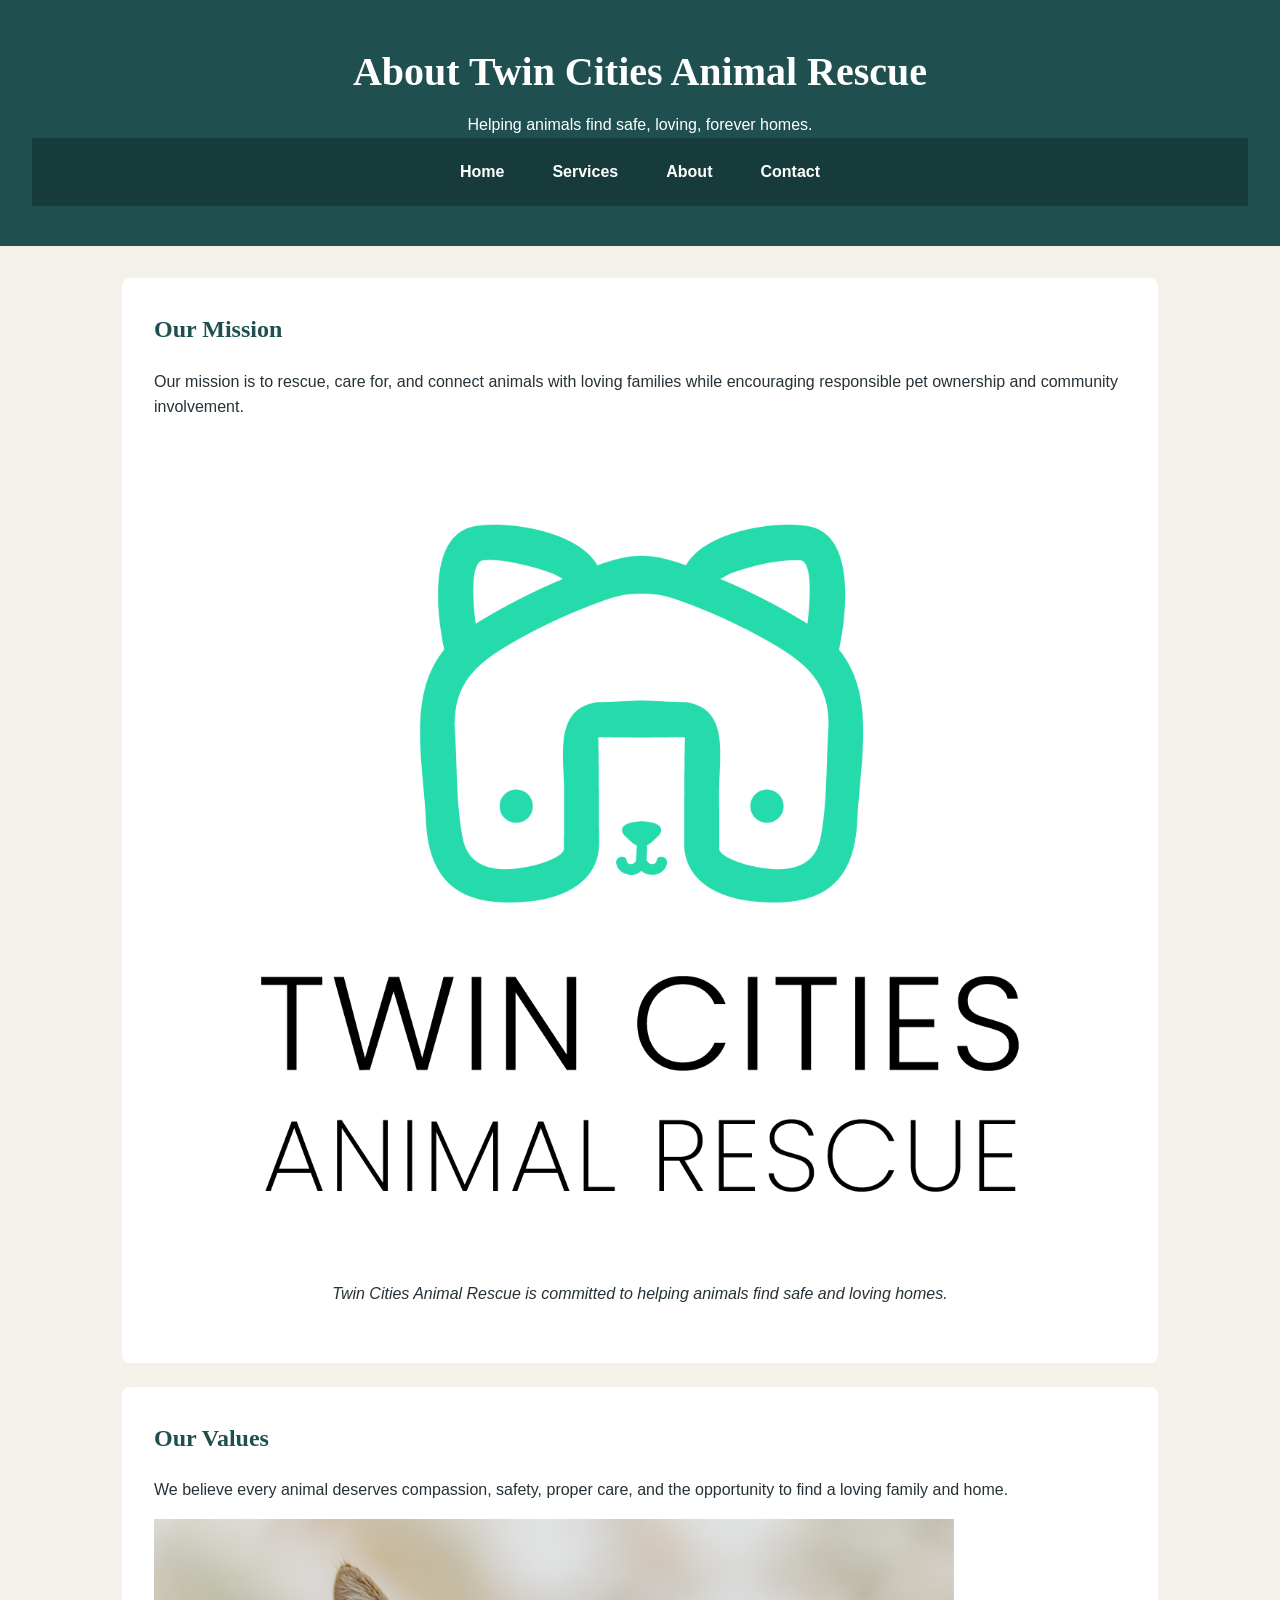
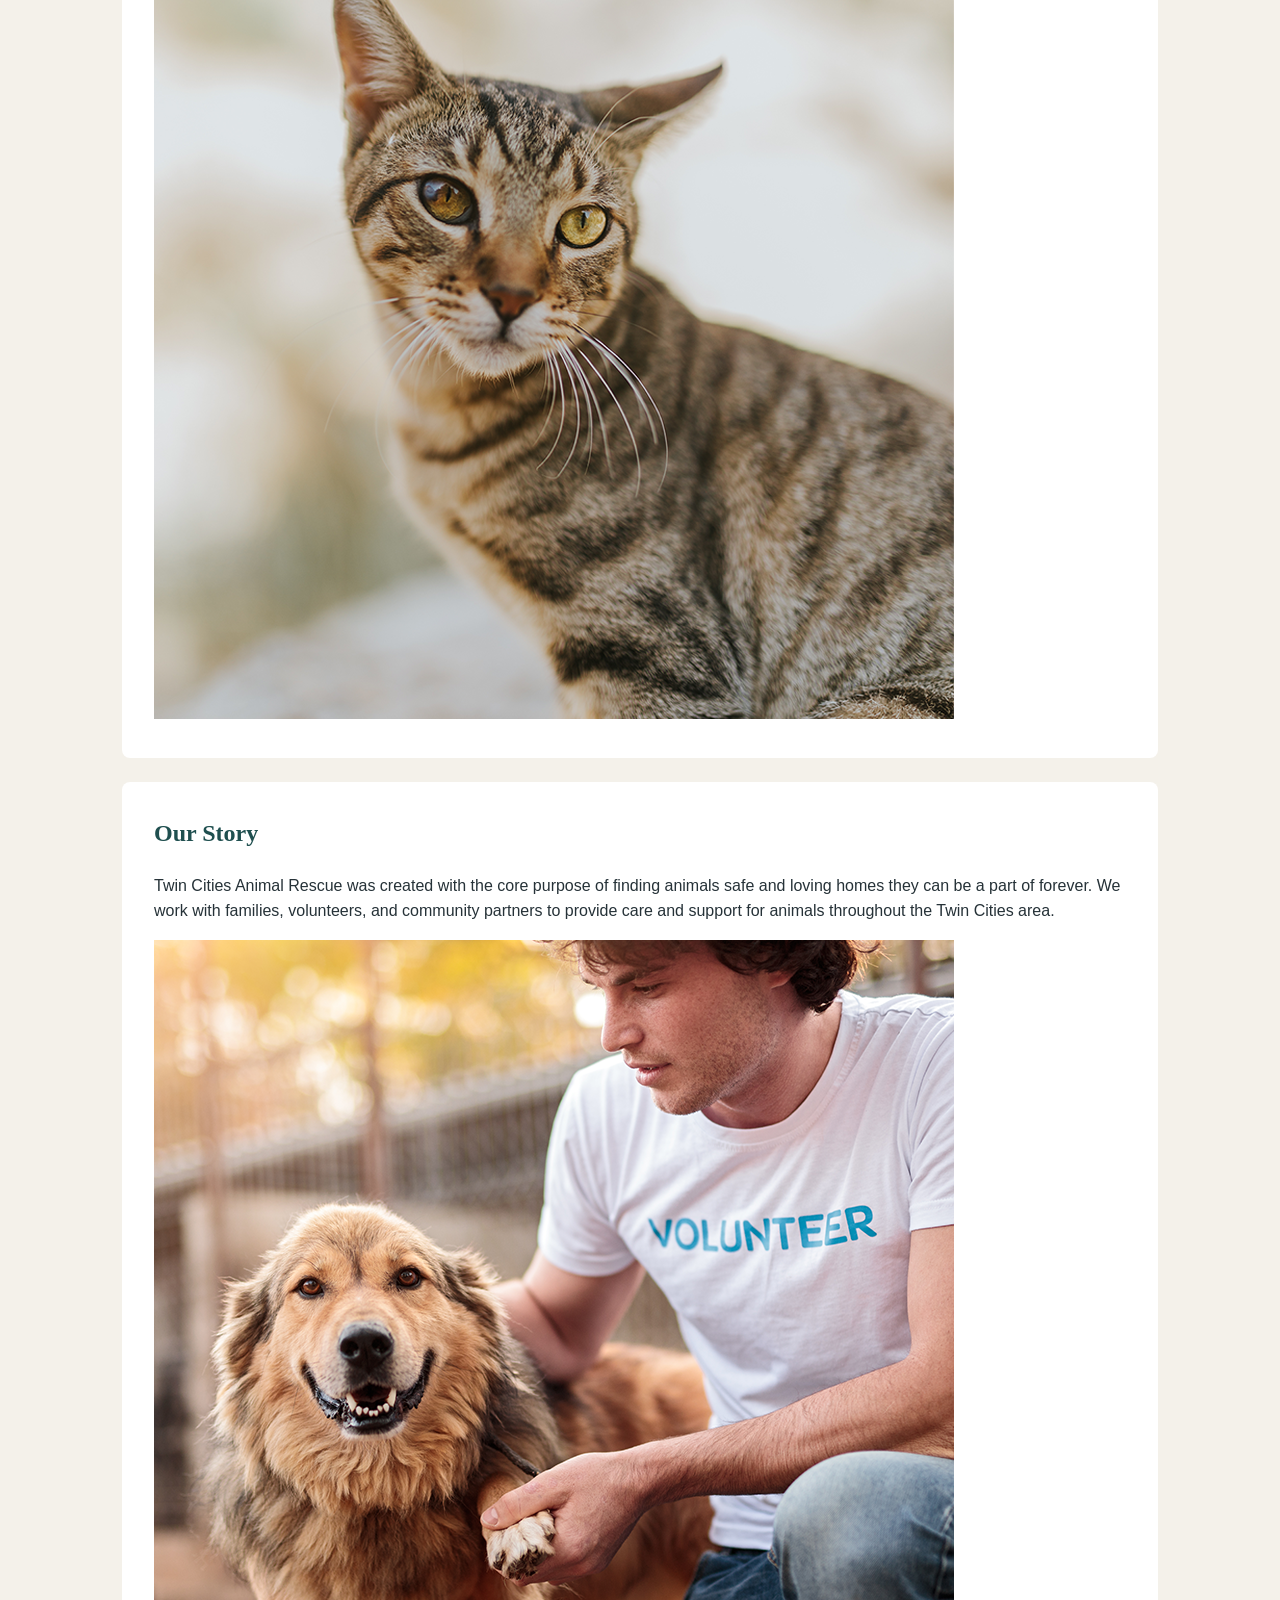
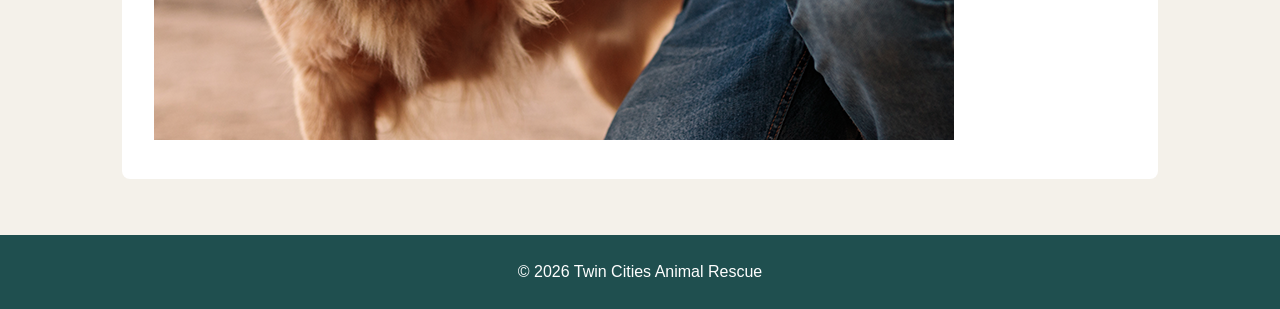
<file: about.html>
<!DOCTYPE html>
<html lang="en">
<head>
    <meta charset="UTF-8">
    <meta name="viewport" content="width=device-width, initial-scale=1.0">
    <title>About | Twin Cities Animal Rescue</title>
    <link rel="stylesheet" href="style.css">
</head>

<body>

    <header>
        <h1>About Twin Cities Animal Rescue</h1>
        <p>Helping animals find safe, loving, forever homes.</p>

        <nav aria-label="Main navigation">
            <ul>
                <li><a href="index.html">Home</a></li>
                <li><a href="services.html">Services</a></li>
                <li><a href="about.html" aria-current="page">About</a></li>
                <li><a href="contact.html">Contact</a></li>
            </ul>
        </nav>
    </header>

    <main>

        <section>
            <h2>Our Mission</h2>

            <p>
                Our mission is to rescue, care for, and connect animals with
                loving families while encouraging responsible pet ownership
                and community involvement.
            </p>

            <figure>
                <img
                    src="media/rescue-logo_c.png"
                    alt="Twin Cities Animal Rescue logo">
                <figcaption>
                    Twin Cities Animal Rescue is committed to helping animals
                    find safe and loving homes.
                </figcaption>
            </figure>
        </section>

        <section>
            <h2>Our Values</h2>

            <p>
                We believe every animal deserves compassion, safety, proper
                care, and the opportunity to find a loving family and home.
            </p>

            <img
                src="media/rescue-pet-spotlight_c.png"
                alt="Rescue pet receiving attention and care">
        </section>

        <section>
            <h2>Our Story</h2>

            <p>
                Twin Cities Animal Rescue was created with the core purpose
                of finding animals safe and loving homes they can be a part
                of forever. We work with families, volunteers, and community
                partners to provide care and support for animals throughout
                the Twin Cities area.
            </p>

            <img
                src="media/rescue-volunteer_c.png"
                alt="Volunteer supporting animals through rescue work">
        </section>

    </main>

    <footer>
        <p>&copy; 2026 Twin Cities Animal Rescue</p>
    </footer>

</body>
</html>
</file>
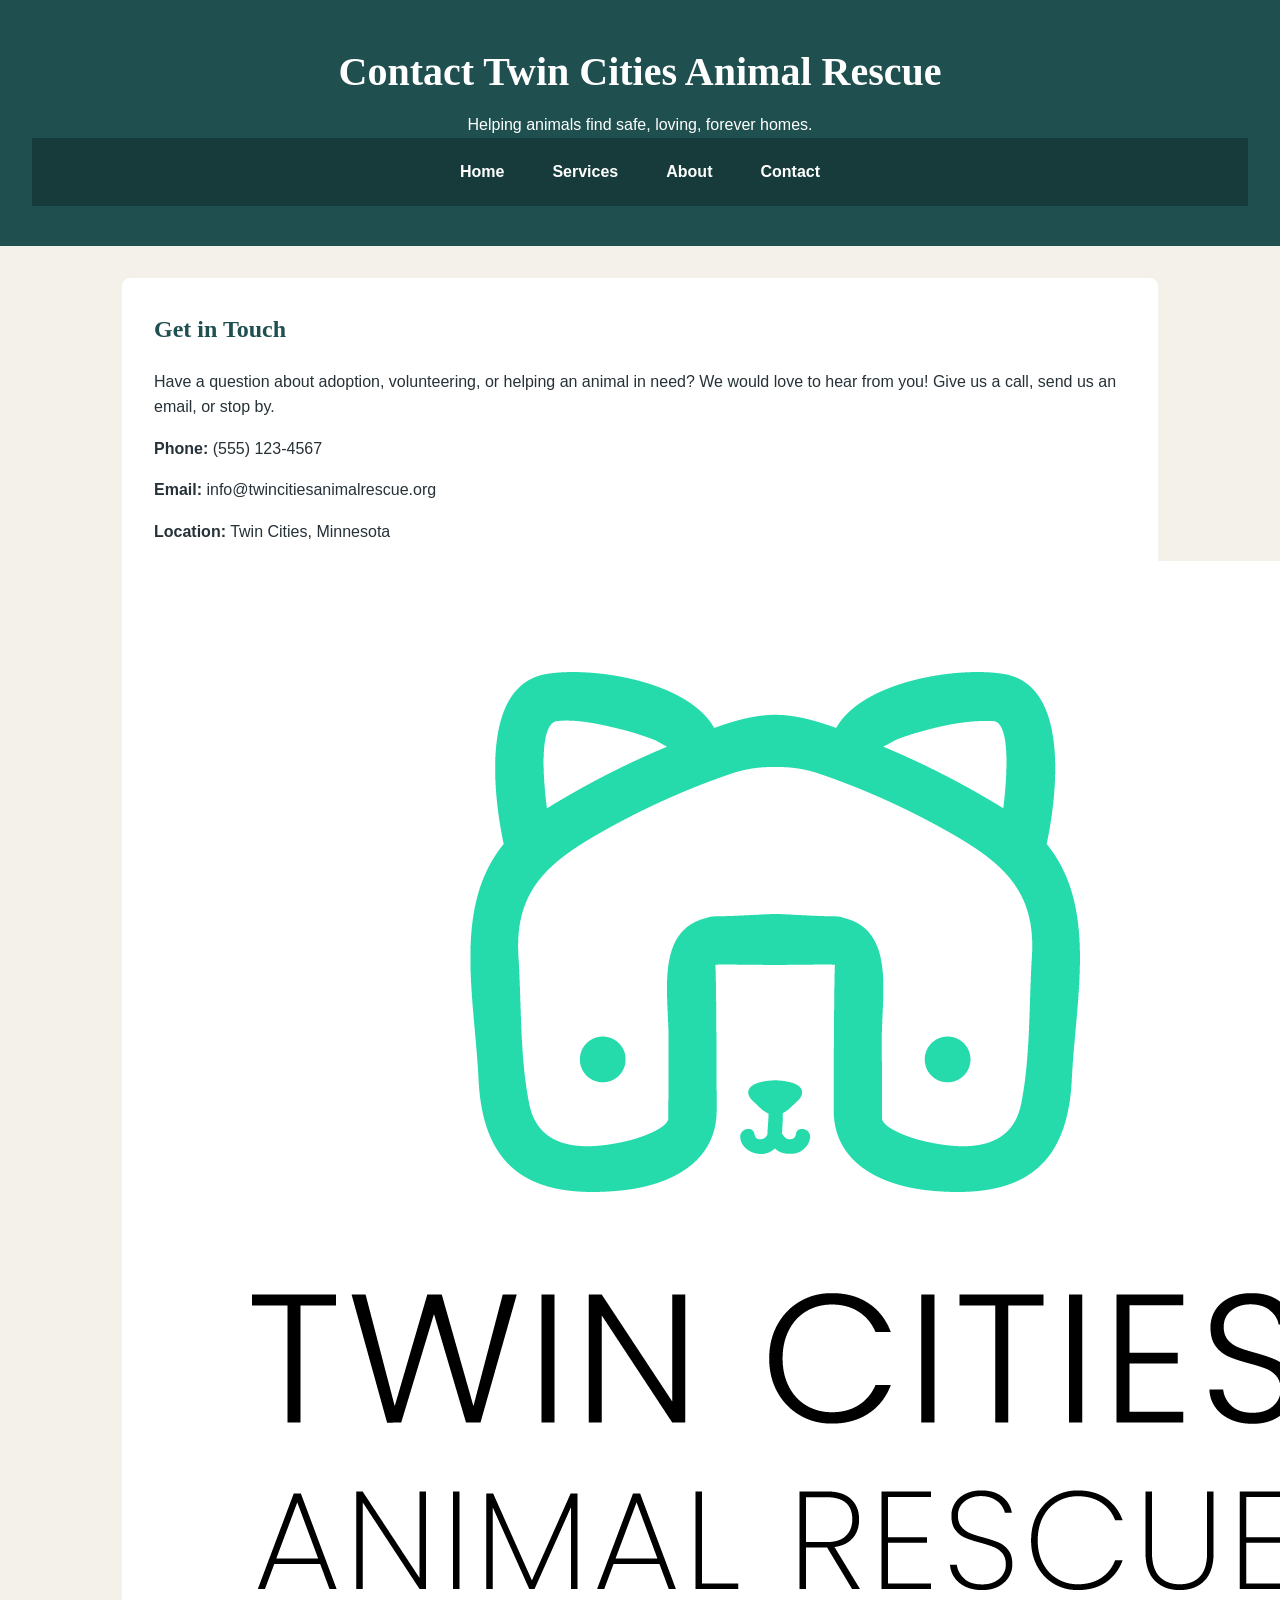
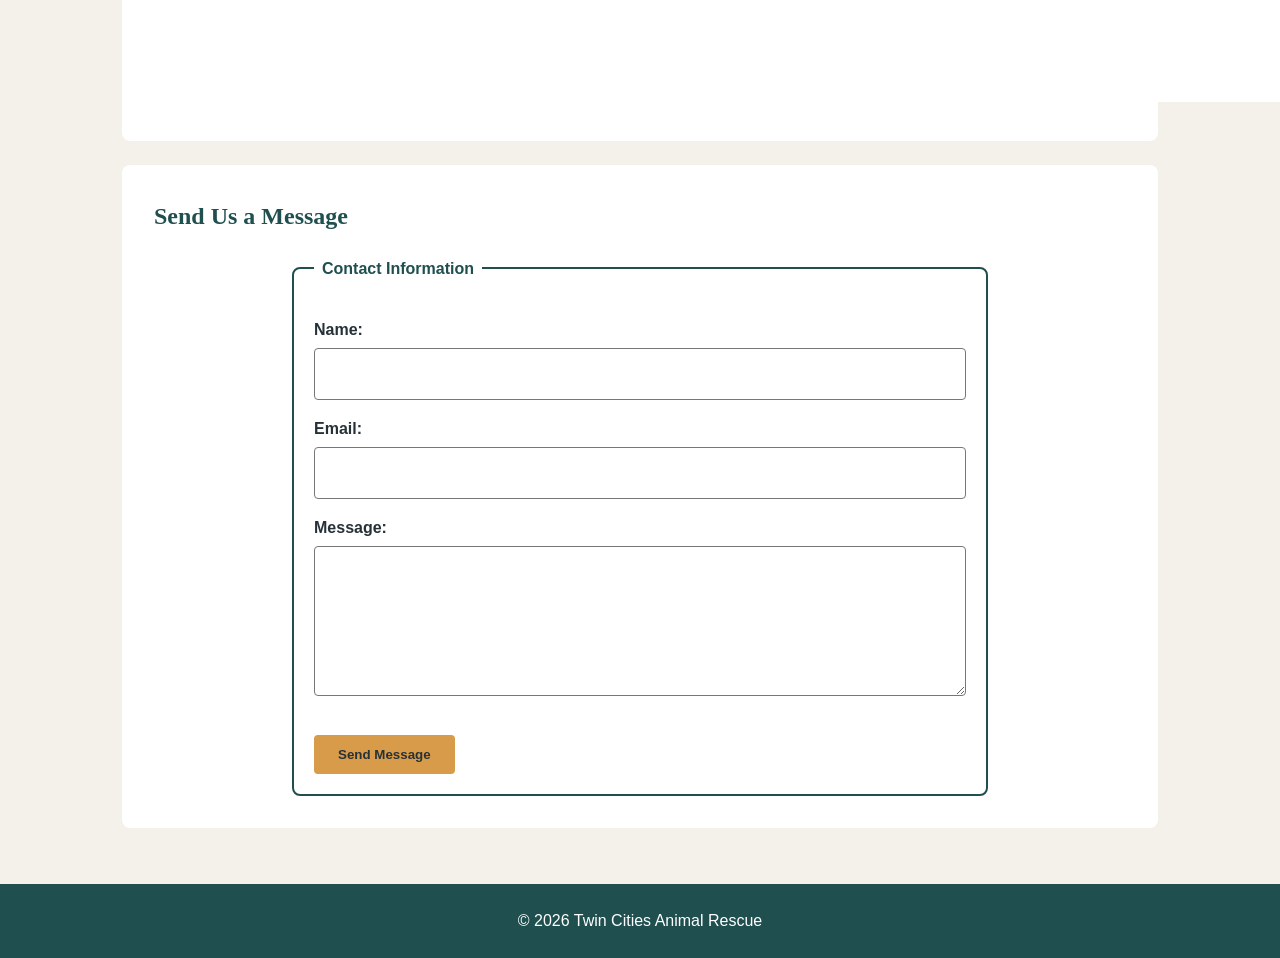
<file: contact.html>
<!DOCTYPE html>
<html lang="en">
<head>
    <meta charset="UTF-8">
    <meta name="viewport" content="width=device-width, initial-scale=1.0">
    <title>Contact | Twin Cities Animal Rescue</title>
    <link rel="stylesheet" href="style.css">
    <script src="script.js" defer></script>
</head>

<body>

    <header>
        <h1>Contact Twin Cities Animal Rescue</h1>
        <p>Helping animals find safe, loving, forever homes.</p>

        <nav aria-label="Main navigation">
            <ul>
                <li><a href="index.html">Home</a></li>
                <li><a href="services.html">Services</a></li>
                <li><a href="about.html">About</a></li>
                <li><a href="contact.html" aria-current="page">Contact</a></li>
            </ul>
        </nav>
    </header>

    <main>

        <section>
            <h2>Get in Touch</h2>

            <p>
                Have a question about adoption, volunteering, or helping an
                animal in need? We would love to hear from you! Give us a call,
                send us an email, or stop by.
            </p>

            <p>
                <strong>Phone:</strong> (555) 123-4567
            </p>

            <p>
                <strong>Email:</strong>
                info@twincitiesanimalrescue.org
            </p>

            <p>
                <strong>Location:</strong> Twin Cities, Minnesota
            </p>

            <img
                src="media/rescue-logo_c.png"
                alt="Twin Cities Animal Rescue logo">
        </section>

        <section>
            <h2>Send Us a Message</h2>

         <form action="#" method="post">

    <fieldset>
        <legend>Contact Information</legend>

        <label for="name">Name:</label>
        <input type="text" id="name" name="name" autocomplete="name">
        <p id="name-error" class="form-error" aria-live="polite"></p>

        <label for="email">Email:</label>
        <input type="email" id="email" name="email" autocomplete="email">
        <p id="email-error" class="form-error" aria-live="polite"></p>

        <label for="message">Message:</label>
        <textarea id="message" name="message"></textarea>
        <p id="message-error" class="form-error" aria-live="polite"></p>

        <button type="submit">Send Message</button>
    </fieldset>

</form>
            
        </section>

    </main>

    <footer>
        <p>&copy; 2026 Twin Cities Animal Rescue</p>
    </footer>

</body>
</html>
</file>
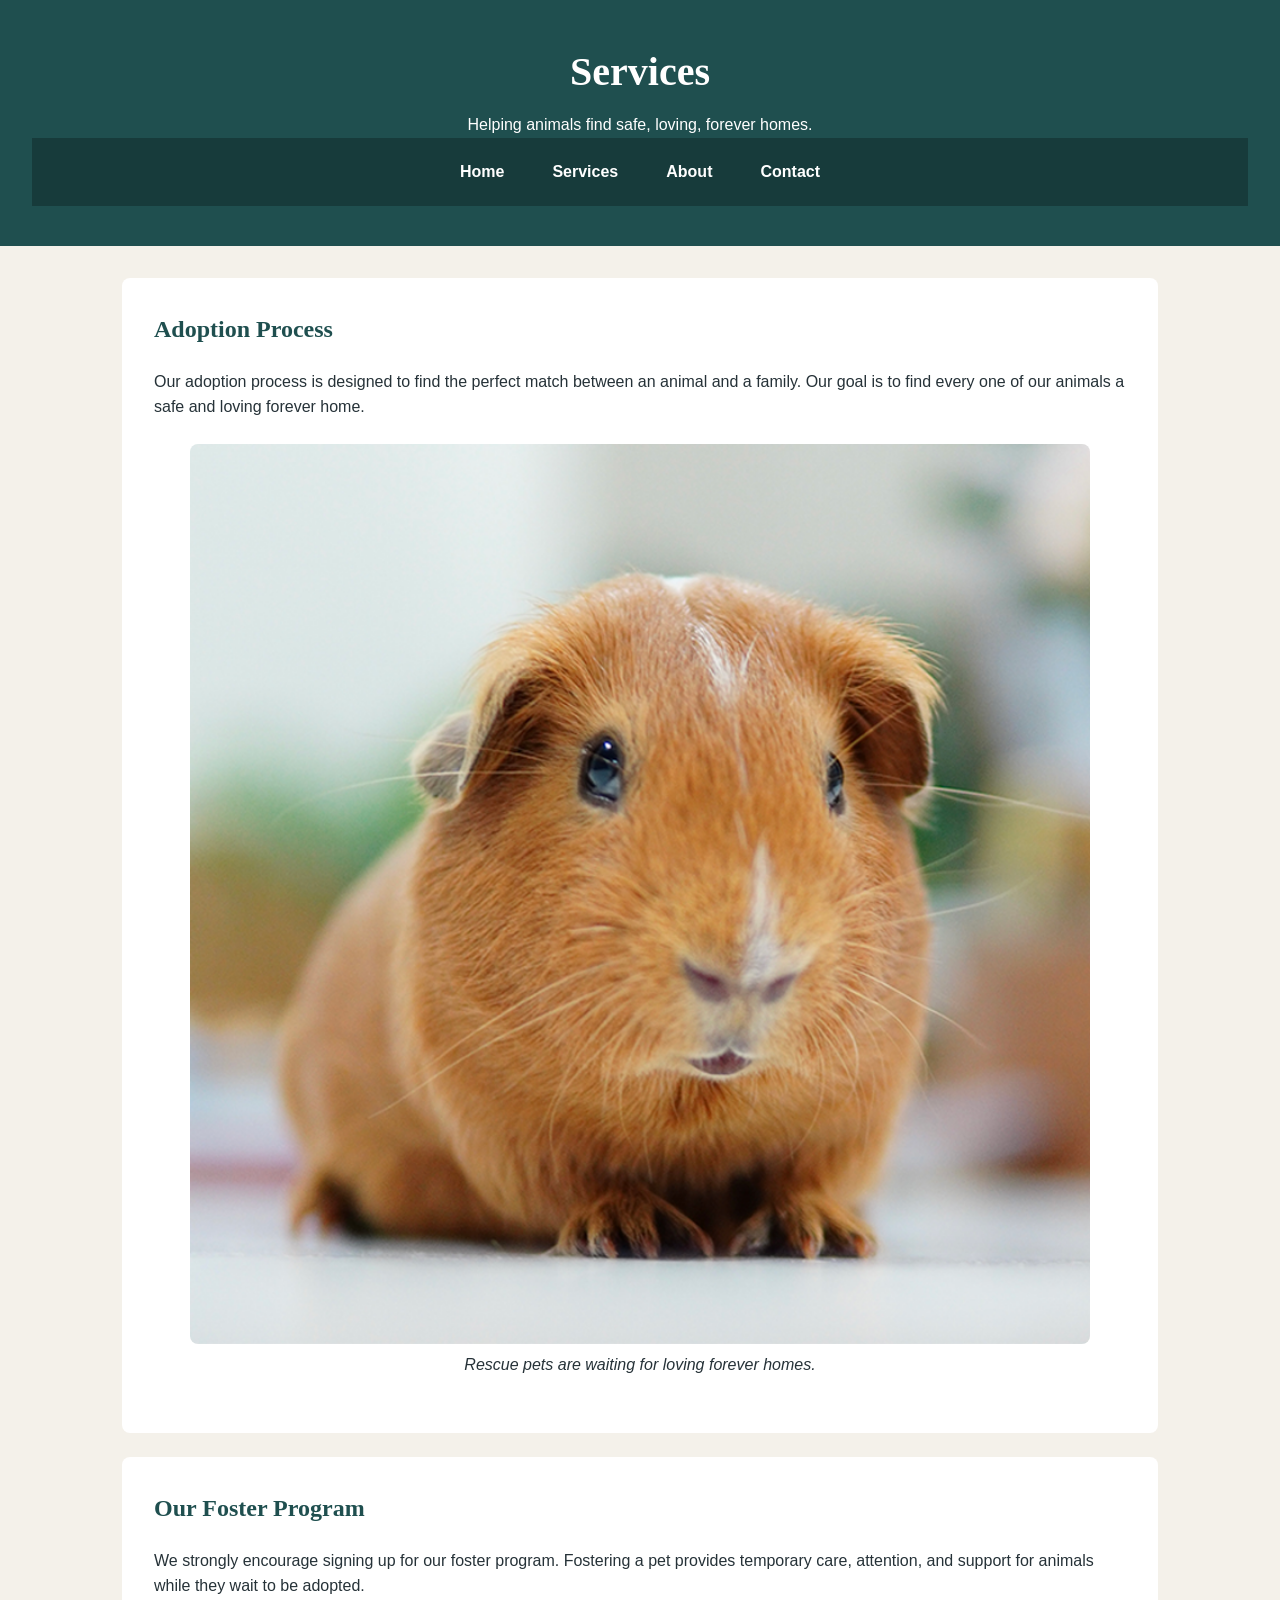
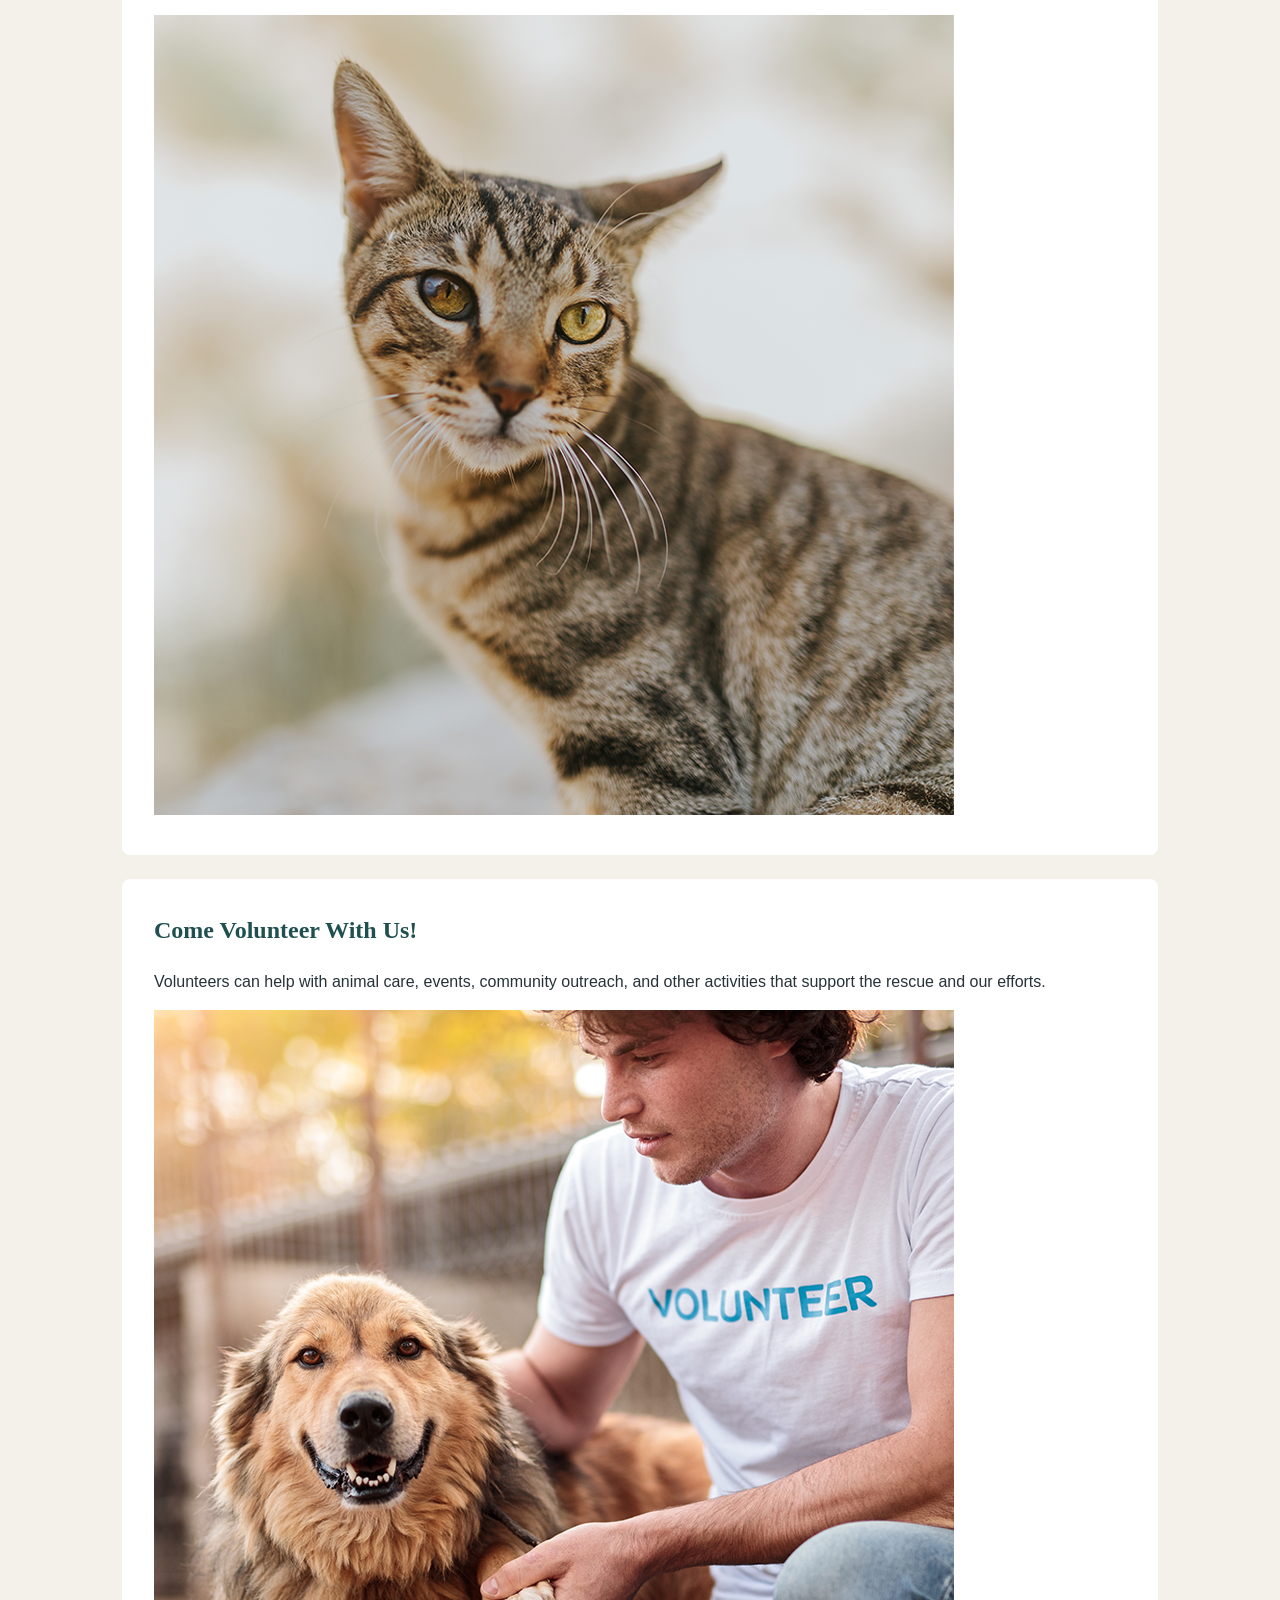
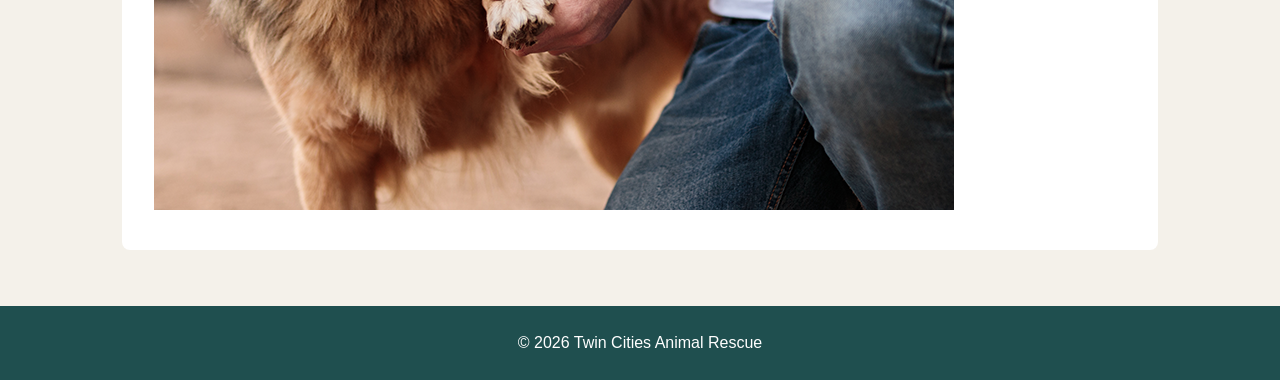
<file: services.html>
<!DOCTYPE html>
<html lang="en">

<head>
    <meta charset="UTF-8">
    <meta name="viewport" content="width=device-width, initial-scale=1.0">
    <title>Services | Twin Cities Animal Rescue</title>
    <link rel="stylesheet" href="style.css">
</head>

<body>

    <header>
        <h1>Services</h1>
        <p>Helping animals find safe, loving, forever homes.</p>

        <nav aria-label="Main navigation">
            <ul>
                <li><a href="index.html">Home</a></li>
                <li><a href="services.html" aria-current="page">Services</a></li>
                <li><a href="about.html">About</a></li>
                <li><a href="contact.html">Contact</a></li>
            </ul>
        </nav>
    </header>

    <main>

        <section>
            <h2>Adoption Process</h2>

            <p>
                Our adoption process is designed to find the perfect match
                between an animal and a family. Our goal is to find every one
                of our animals a safe and loving forever home.
            </p>

            <figure>
                <img
                    src="media/rescue-pet_c.png"
                    alt="Rescue pet waiting to be adopted">
                <figcaption>
                    Rescue pets are waiting for loving forever homes.
                </figcaption>
            </figure>
        </section>

        <section>
            <h2>Our Foster Program</h2>

            <p>
                We strongly encourage signing up for our foster program.
                Fostering a pet provides temporary care, attention, and
                support for animals while they wait to be adopted.
            </p>

            <img
                src="media/rescue-pet-spotlight_c.png"
                alt="Rescue pet featured for adoption">
        </section>

        <section>
            <h2>Come Volunteer With Us!</h2>

            <p>
                Volunteers can help with animal care, events, community
                outreach, and other activities that support the rescue and
                our efforts.
            </p>

            <img
                src="media/rescue-volunteer_c.png"
                alt="Volunteer helping support Twin Cities Animal Rescue">
        </section>

    </main>

    <footer>
        <p>&copy; 2026 Twin Cities Animal Rescue</p>
    </footer>

</body>

</html>
</file>
<file: style.css>
/* =========================================
   Twin Cities Animal Rescue
   Touchstone Task 3 - CSS
   ========================================= */

/* ---------- Base Styles ---------- */

* {
    box-sizing: border-box;
}

html {
    font-family: Arial, sans-serif;
    line-height: 1.6;
}

body {
    margin: 0;
    background-color: #f4f1ea;
    color: #263238;
}

/* ---------- Header ---------- */

header {
    background-color: #1f4f4f;
    color: #ffffff;
    padding: 2rem 1rem;
    text-align: center;
}

header h1 {
    margin: 0 0 0.5rem;
    font-family: Georgia, serif;
    font-size: 2rem;
}

header p {
    margin: 0;
}

/* ---------- Navigation ---------- */

nav {
    background-color: #173b3b;
    padding: 0.75rem 1rem;
}

nav ul {
    display: flex;
    flex-direction: column;
    align-items: center;
    gap: 0.5rem;
    list-style: none;
    margin: 0;
    padding: 0;
}

nav li {
    width: 100%;
    text-align: center;
}

nav a {
    display: block;
    padding: 0.6rem 1rem;
    color: #ffffff;
    text-decoration: none;
    font-weight: bold;
    border-radius: 4px;
}

nav a:hover,
nav a:focus {
    background-color: #d89b4a;
    color: #263238;
}

/* ---------- Main Content ---------- */

main {
    width: 100%;
    max-width: 1100px;
    margin: 0 auto;
    padding: 1.5rem 1rem;
}

section {
    background-color: #ffffff;
    margin-bottom: 1.5rem;
    padding: 1.5rem;
    border-radius: 8px;
}

h2 {
    margin-top: 0;
    color: #1f4f4f;
    font-family: Georgia, serif;
}

p {
    margin-top: 0;
}

/* ---------- Links ---------- */

main a {
    color: #1f4f4f;
    font-weight: bold;
}

main a:hover,
main a:focus {
    color: #b56f24;
}

/* ---------- Images ---------- */

figure {
    margin: 1.5rem 0;
}

figure img {
    display: block;
    width: 100%;
    height: auto;
    border-radius: 8px;
}

figcaption {
    margin-top: 0.5rem;
    font-style: italic;
    text-align: center;
}

/* ---------- Responsive Picture ---------- */

picture {
    display: block;
}

picture img {
    display: block;
    width: 100%;
    height: auto;
    border-radius: 8px;
}

/* ---------- Video and Audio ---------- */

video {
    display: block;
    width: 100%;
    max-width: 800px;
    height: auto;
    margin: 1.5rem auto;
}

audio {
    display: block;
    width: 100%;
    max-width: 600px;
    margin: 1rem auto 1.5rem;
}

/* ---------- Contact Form ---------- */

form {
    max-width: 700px;
    margin: 0 auto;
}

fieldset {
    border: 2px solid #1f4f4f;
    border-radius: 8px;
    padding: 1.25rem;
}

legend {
    padding: 0 0.5rem;
    font-weight: bold;
    color: #1f4f4f;
}

label {
    display: block;
    margin-top: 1rem;
    margin-bottom: 0.35rem;
    font-weight: bold;
}

input,
textarea {
    width: 100%;
    padding: 0.75rem;
    border: 1px solid #777777;
    border-radius: 4px;
    font: inherit;
}

textarea {
    min-height: 150px;
    resize: vertical;
}

button {
    margin-top: 1rem;
    padding: 0.75rem 1.5rem;
    border: none;
    border-radius: 4px;
    background-color: #d89b4a;
    color: #263238;
    font-weight: bold;
    cursor: pointer;
}

button:hover,
button:focus {
    background-color: #b56f24;
    color: #ffffff;
}

/* ---------- Footer ---------- */

footer {
    background-color: #1f4f4f;
    color: #ffffff;
    text-align: center;
    padding: 1.5rem 1rem;
}

footer p {
    margin: 0;
}

/* ---------- Larger Screens ---------- */

@media (min-width: 700px) {

    header {
        padding: 2.5rem 2rem;
    }

    header h1 {
        font-size: 2.5rem;
    }

    nav ul {
        flex-direction: row;
        justify-content: center;
        gap: 1rem;
    }

    nav li {
        width: auto;
    }

    main {
        padding: 2rem;
    }

    section {
        padding: 2rem;
    }

    figure img,
    picture img {
        max-width: 900px;
        margin: 0 auto;
    }
}
</file>
